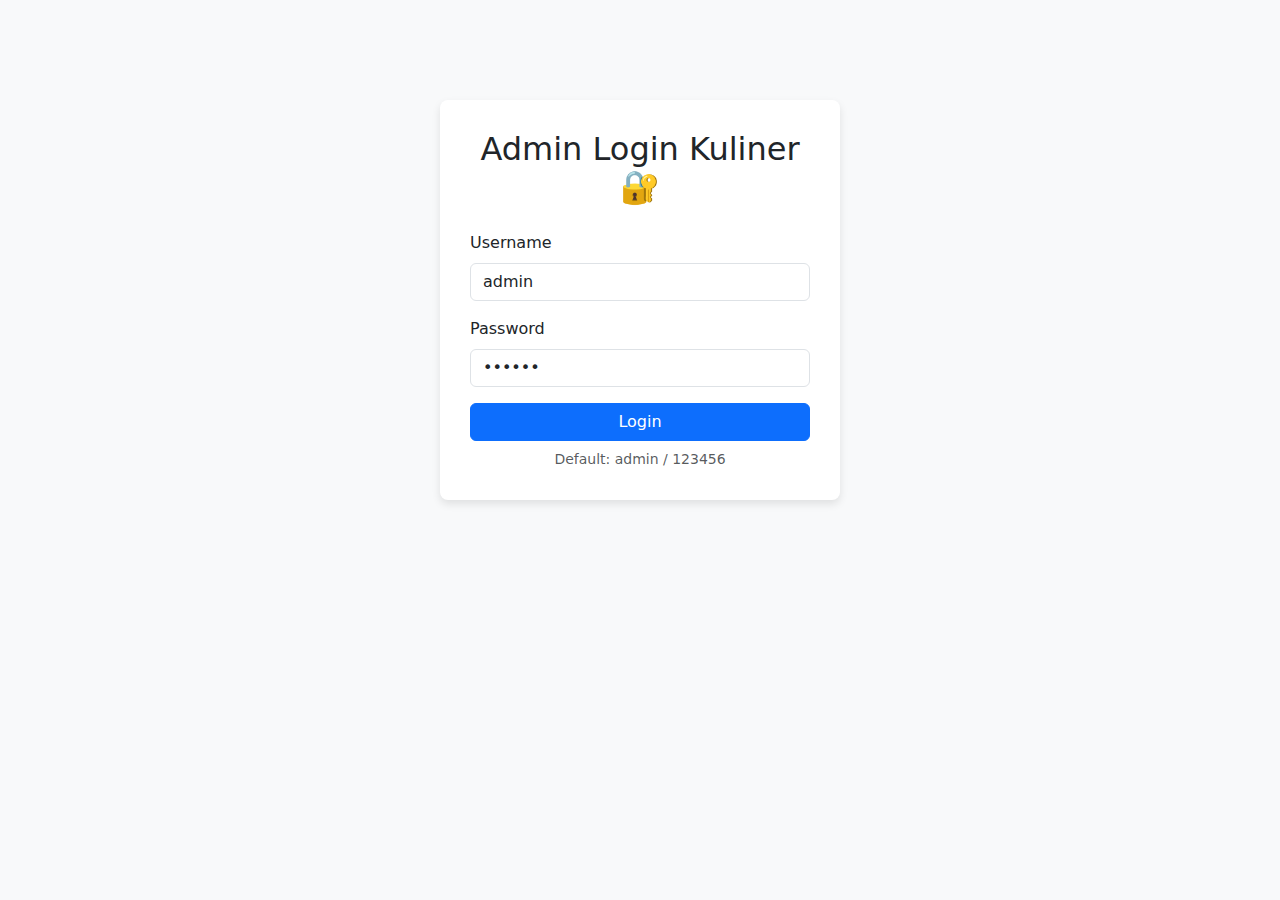
<file: admin-login.html>
<!DOCTYPE html>
<html lang="id">
<head>
    <meta charset="UTF-8">
    <meta name="viewport" content="width=device-width, initial-scale=1.0">
    <title>Admin Login</title>
    <link href="https://cdn.jsdelivr.net/npm/bootstrap@5.3.3/dist/css/bootstrap.min.css" rel="stylesheet">
    <style>
        body { background-color: #f8f9fa; }
        .login-container {
            max-width: 400px;
            margin: 100px auto;
            padding: 30px;
            border-radius: 8px;
            box-shadow: 0 4px 8px rgba(0,0,0,0.1);
            background-color: #fff;
        }
    </style>
</head>
<body>

    <div class="container">
        <div class="login-container">
            <h2 class="text-center mb-4">Admin Login Kuliner 🔐</h2>
            
            <div id="notification" class="alert alert-danger d-none" role="alert">
                <span id="notification-message"></span>
            </div>

            <form id="loginForm">
                <div class="mb-3">
                    <label for="username" class="form-label">Username</label>
                    <input type="text" class="form-control" id="username" required value="admin"> 
                </div>
                <div class="mb-3">
                    <label for="password" class="form-label">Password</label>
                    <input type="password" class="form-control" id="password" required value="123456">
                </div>
                <button type="submit" class="btn btn-primary w-100">Login</button>
                <small class="text-muted mt-2 d-block text-center">Default: admin / 123456</small>
            </form>
        </div>
    </div>

    <script src="config.js"></script>
    <script>
        // PENTING: Sesuaikan BASE_URL jika API Anda berjalan di alamat yang berbeda
        
        const ADMIN_PAGE = 'admin-menu.html'; // Halaman tujuan Anda

        const loginForm = document.getElementById('loginForm');
        const notification = document.getElementById('notification');
        const notificationMessage = document.getElementById('notification-message');

        function showNotification(message) {
            notificationMessage.textContent = message;
            notification.classList.remove('d-none');
        }

        loginForm.addEventListener('submit', async function(e) {
            e.preventDefault();
            
            notification.classList.add('d-none'); // Sembunyikan notifikasi lama
            
            const username = document.getElementById('username').value;
            const password = document.getElementById('password').value;

            try {
                const response = await fetch(LOGIN_URL, {
                    method: 'POST',
                    headers: {
                        'Content-Type': 'application/json'
                    },
                    body: JSON.stringify({ username, password })
                });

                const result = await response.json();

                if (!response.ok || !result.success) {
                    // Tangani error seperti kredensial salah (401)
                    throw new Error(result.error || 'Login gagal. Silakan coba lagi.');
                }

                // ✅ SUKSES LOGIN: Ambil dan Simpan Token
                const token = result.token;
                localStorage.setItem('adminToken', token);
                
                console.log("Login Sukses! Token disimpan:", token);
                
                // Arahkan ke halaman admin
                window.location.href = ADMIN_PAGE;

            } catch (error) {
                console.error('Login Error:', error);
                showNotification(error.message);
            }
        });
        
        // Opsional: Cek jika sudah ada token, langsung arahkan (kecuali sedang logout)
        const existingToken = localStorage.getItem('adminToken');
        if (existingToken) {
             // Di sini Anda idealnya memverifikasi token dulu sebelum mengarahkan
             console.log("Token ditemukan, mengarahkan ke halaman admin...");
             window.location.href = 'admin-menu.html'; 
             // Untuk pengujian, biarkan user tetap di sini, atau uncomment baris di atas
        }
    </script>

    <script src="https://cdn.jsdelivr.net/npm/bootstrap@5.3.3/dist/js/bootstrap.bundle.min.js"></script>
</body>
</html>
</file>
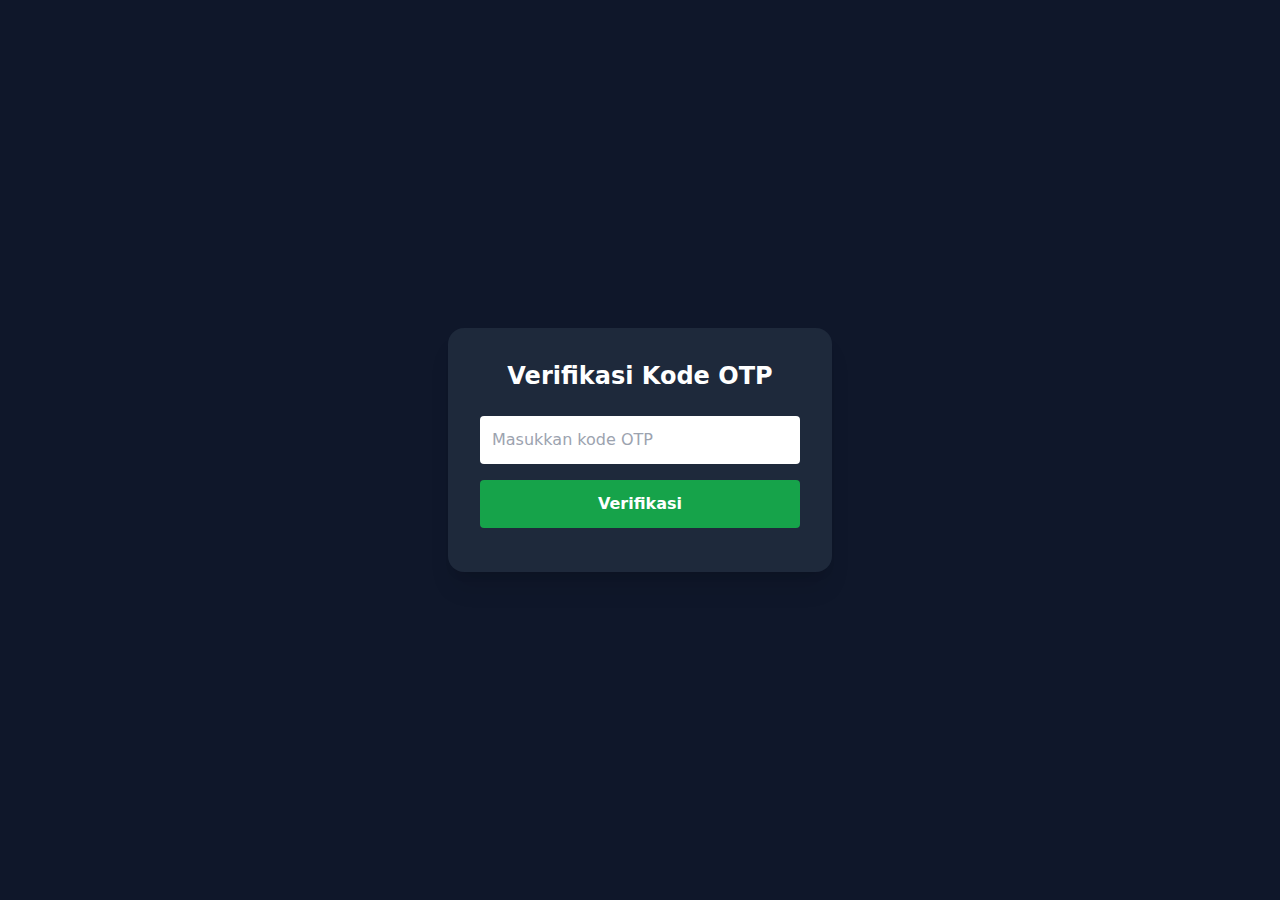
<file: otp.html>
<!DOCTYPE html>
<html lang="id">
<head>
  <meta charset="UTF-8">
  <meta name="viewport" content="width=device-width, initial-scale=1.0">
  <title>Verifikasi OTP - AnterNa</title>
  <link href="./style.css" rel="stylesheet">
</head>
<body class="bg-slate-900 text-white flex items-center justify-center min-h-screen">
  <div class="bg-slate-800 p-8 rounded-2xl w-96 shadow-xl">
    <h1 class="text-2xl font-bold mb-6 text-center">Verifikasi Kode OTP</h1>
    <input id="otp" type="text" placeholder="Masukkan kode OTP" class="w-full p-3 rounded mb-4 text-black">
    <button id="verifyOtp" class="w-full bg-green-600 hover:bg-green-700 py-3 rounded font-semibold">Verifikasi</button>
    <p id="msg" class="text-center text-sm mt-3 text-gray-300"></p>
  </div>
<script src="config.js"></script>
  <script>
    const BASE_URL = 'https://c7f35974faa1.ngrok-free.app';
    const params = new URLSearchParams(window.location.search);
    const phone = params.get('phone');
    const msg = document.getElementById('msg');

    document.getElementById('verifyOtp').addEventListener('click', async () => {
      const otp = document.getElementById('otp').value.trim();
      if (!otp) return msg.textContent = 'Kode OTP tidak boleh kosong';

      msg.textContent = 'Memverifikasi...';

      const res = await fetch(`${BASE_URL}/verify-otp`, {
        method: 'POST',
        headers: { 'Content-Type': 'application/json' },
        body: JSON.stringify({ phone, otp })
      });

      const data = await res.json();
      if (res.ok) {
        msg.textContent = 'Verifikasi berhasil! ✅';
        setTimeout(() => alert('Selamat datang!'), 1000);
      } else {
        msg.textContent = data.error || 'Kode OTP salah';
      }
    });
  </script>
</body>
</html>
</file>
<file: style.css>
*, ::before, ::after {
  --tw-border-spacing-x: 0;
  --tw-border-spacing-y: 0;
  --tw-translate-x: 0;
  --tw-translate-y: 0;
  --tw-rotate: 0;
  --tw-skew-x: 0;
  --tw-skew-y: 0;
  --tw-scale-x: 1;
  --tw-scale-y: 1;
  --tw-pan-x:  ;
  --tw-pan-y:  ;
  --tw-pinch-zoom:  ;
  --tw-scroll-snap-strictness: proximity;
  --tw-gradient-from-position:  ;
  --tw-gradient-via-position:  ;
  --tw-gradient-to-position:  ;
  --tw-ordinal:  ;
  --tw-slashed-zero:  ;
  --tw-numeric-figure:  ;
  --tw-numeric-spacing:  ;
  --tw-numeric-fraction:  ;
  --tw-ring-inset:  ;
  --tw-ring-offset-width: 0px;
  --tw-ring-offset-color: #fff;
  --tw-ring-color: rgb(59 130 246 / 0.5);
  --tw-ring-offset-shadow: 0 0 #0000;
  --tw-ring-shadow: 0 0 #0000;
  --tw-shadow: 0 0 #0000;
  --tw-shadow-colored: 0 0 #0000;
  --tw-blur:  ;
  --tw-brightness:  ;
  --tw-contrast:  ;
  --tw-grayscale:  ;
  --tw-hue-rotate:  ;
  --tw-invert:  ;
  --tw-saturate:  ;
  --tw-sepia:  ;
  --tw-drop-shadow:  ;
  --tw-backdrop-blur:  ;
  --tw-backdrop-brightness:  ;
  --tw-backdrop-contrast:  ;
  --tw-backdrop-grayscale:  ;
  --tw-backdrop-hue-rotate:  ;
  --tw-backdrop-invert:  ;
  --tw-backdrop-opacity:  ;
  --tw-backdrop-saturate:  ;
  --tw-backdrop-sepia:  ;
  --tw-contain-size:  ;
  --tw-contain-layout:  ;
  --tw-contain-paint:  ;
  --tw-contain-style:  ;
}

::backdrop {
  --tw-border-spacing-x: 0;
  --tw-border-spacing-y: 0;
  --tw-translate-x: 0;
  --tw-translate-y: 0;
  --tw-rotate: 0;
  --tw-skew-x: 0;
  --tw-skew-y: 0;
  --tw-scale-x: 1;
  --tw-scale-y: 1;
  --tw-pan-x:  ;
  --tw-pan-y:  ;
  --tw-pinch-zoom:  ;
  --tw-scroll-snap-strictness: proximity;
  --tw-gradient-from-position:  ;
  --tw-gradient-via-position:  ;
  --tw-gradient-to-position:  ;
  --tw-ordinal:  ;
  --tw-slashed-zero:  ;
  --tw-numeric-figure:  ;
  --tw-numeric-spacing:  ;
  --tw-numeric-fraction:  ;
  --tw-ring-inset:  ;
  --tw-ring-offset-width: 0px;
  --tw-ring-offset-color: #fff;
  --tw-ring-color: rgb(59 130 246 / 0.5);
  --tw-ring-offset-shadow: 0 0 #0000;
  --tw-ring-shadow: 0 0 #0000;
  --tw-shadow: 0 0 #0000;
  --tw-shadow-colored: 0 0 #0000;
  --tw-blur:  ;
  --tw-brightness:  ;
  --tw-contrast:  ;
  --tw-grayscale:  ;
  --tw-hue-rotate:  ;
  --tw-invert:  ;
  --tw-saturate:  ;
  --tw-sepia:  ;
  --tw-drop-shadow:  ;
  --tw-backdrop-blur:  ;
  --tw-backdrop-brightness:  ;
  --tw-backdrop-contrast:  ;
  --tw-backdrop-grayscale:  ;
  --tw-backdrop-hue-rotate:  ;
  --tw-backdrop-invert:  ;
  --tw-backdrop-opacity:  ;
  --tw-backdrop-saturate:  ;
  --tw-backdrop-sepia:  ;
  --tw-contain-size:  ;
  --tw-contain-layout:  ;
  --tw-contain-paint:  ;
  --tw-contain-style:  ;
}

/*
! tailwindcss v3.4.18 | MIT License | https://tailwindcss.com
*/

/*
1. Prevent padding and border from affecting element width. (https://github.com/mozdevs/cssremedy/issues/4)
2. Allow adding a border to an element by just adding a border-width. (https://github.com/tailwindcss/tailwindcss/pull/116)
*/

*,
::before,
::after {
  box-sizing: border-box;
  /* 1 */
  border-width: 0;
  /* 2 */
  border-style: solid;
  /* 2 */
  border-color: #e5e7eb;
  /* 2 */
}

::before,
::after {
  --tw-content: '';
}

/*
1. Use a consistent sensible line-height in all browsers.
2. Prevent adjustments of font size after orientation changes in iOS.
3. Use a more readable tab size.
4. Use the user's configured `sans` font-family by default.
5. Use the user's configured `sans` font-feature-settings by default.
6. Use the user's configured `sans` font-variation-settings by default.
7. Disable tap highlights on iOS
*/

html,
:host {
  line-height: 1.5;
  /* 1 */
  -webkit-text-size-adjust: 100%;
  /* 2 */
  -moz-tab-size: 4;
  /* 3 */
  -o-tab-size: 4;
  tab-size: 4;
  /* 3 */
  font-family: ui-sans-serif, system-ui, sans-serif, "Apple Color Emoji", "Segoe UI Emoji", "Segoe UI Symbol", "Noto Color Emoji";
  /* 4 */
  font-feature-settings: normal;
  /* 5 */
  font-variation-settings: normal;
  /* 6 */
  -webkit-tap-highlight-color: transparent;
  /* 7 */
}

/*
1. Remove the margin in all browsers.
2. Inherit line-height from `html` so users can set them as a class directly on the `html` element.
*/

body {
  margin: 0;
  /* 1 */
  line-height: inherit;
  /* 2 */
}

/*
1. Add the correct height in Firefox.
2. Correct the inheritance of border color in Firefox. (https://bugzilla.mozilla.org/show_bug.cgi?id=190655)
3. Ensure horizontal rules are visible by default.
*/

hr {
  height: 0;
  /* 1 */
  color: inherit;
  /* 2 */
  border-top-width: 1px;
  /* 3 */
}

/*
Add the correct text decoration in Chrome, Edge, and Safari.
*/

abbr:where([title]) {
  -webkit-text-decoration: underline dotted;
  text-decoration: underline dotted;
}

/*
Remove the default font size and weight for headings.
*/

h1,
h2,
h3,
h4,
h5,
h6 {
  font-size: inherit;
  font-weight: inherit;
}

/*
Reset links to optimize for opt-in styling instead of opt-out.
*/

a {
  color: inherit;
  text-decoration: inherit;
}

/*
Add the correct font weight in Edge and Safari.
*/

b,
strong {
  font-weight: bolder;
}

/*
1. Use the user's configured `mono` font-family by default.
2. Use the user's configured `mono` font-feature-settings by default.
3. Use the user's configured `mono` font-variation-settings by default.
4. Correct the odd `em` font sizing in all browsers.
*/

code,
kbd,
samp,
pre {
  font-family: ui-monospace, SFMono-Regular, Menlo, Monaco, Consolas, "Liberation Mono", "Courier New", monospace;
  /* 1 */
  font-feature-settings: normal;
  /* 2 */
  font-variation-settings: normal;
  /* 3 */
  font-size: 1em;
  /* 4 */
}

/*
Add the correct font size in all browsers.
*/

small {
  font-size: 80%;
}

/*
Prevent `sub` and `sup` elements from affecting the line height in all browsers.
*/

sub,
sup {
  font-size: 75%;
  line-height: 0;
  position: relative;
  vertical-align: baseline;
}

sub {
  bottom: -0.25em;
}

sup {
  top: -0.5em;
}

/*
1. Remove text indentation from table contents in Chrome and Safari. (https://bugs.chromium.org/p/chromium/issues/detail?id=999088, https://bugs.webkit.org/show_bug.cgi?id=201297)
2. Correct table border color inheritance in all Chrome and Safari. (https://bugs.chromium.org/p/chromium/issues/detail?id=935729, https://bugs.webkit.org/show_bug.cgi?id=195016)
3. Remove gaps between table borders by default.
*/

table {
  text-indent: 0;
  /* 1 */
  border-color: inherit;
  /* 2 */
  border-collapse: collapse;
  /* 3 */
}

/*
1. Change the font styles in all browsers.
2. Remove the margin in Firefox and Safari.
3. Remove default padding in all browsers.
*/

button,
input,
optgroup,
select,
textarea {
  font-family: inherit;
  /* 1 */
  font-feature-settings: inherit;
  /* 1 */
  font-variation-settings: inherit;
  /* 1 */
  font-size: 100%;
  /* 1 */
  font-weight: inherit;
  /* 1 */
  line-height: inherit;
  /* 1 */
  letter-spacing: inherit;
  /* 1 */
  color: inherit;
  /* 1 */
  margin: 0;
  /* 2 */
  padding: 0;
  /* 3 */
}

/*
Remove the inheritance of text transform in Edge and Firefox.
*/

button,
select {
  text-transform: none;
}

/*
1. Correct the inability to style clickable types in iOS and Safari.
2. Remove default button styles.
*/

button,
input:where([type='button']),
input:where([type='reset']),
input:where([type='submit']) {
  -webkit-appearance: button;
  /* 1 */
  background-color: transparent;
  /* 2 */
  background-image: none;
  /* 2 */
}

/*
Use the modern Firefox focus style for all focusable elements.
*/

:-moz-focusring {
  outline: auto;
}

/*
Remove the additional `:invalid` styles in Firefox. (https://github.com/mozilla/gecko-dev/blob/2f9eacd9d3d995c937b4251a5557d95d494c9be1/layout/style/res/forms.css#L728-L737)
*/

:-moz-ui-invalid {
  box-shadow: none;
}

/*
Add the correct vertical alignment in Chrome and Firefox.
*/

progress {
  vertical-align: baseline;
}

/*
Correct the cursor style of increment and decrement buttons in Safari.
*/

::-webkit-inner-spin-button,
::-webkit-outer-spin-button {
  height: auto;
}

/*
1. Correct the odd appearance in Chrome and Safari.
2. Correct the outline style in Safari.
*/

[type='search'] {
  -webkit-appearance: textfield;
  /* 1 */
  outline-offset: -2px;
  /* 2 */
}

/*
Remove the inner padding in Chrome and Safari on macOS.
*/

::-webkit-search-decoration {
  -webkit-appearance: none;
}

/*
1. Correct the inability to style clickable types in iOS and Safari.
2. Change font properties to `inherit` in Safari.
*/

::-webkit-file-upload-button {
  -webkit-appearance: button;
  /* 1 */
  font: inherit;
  /* 2 */
}

/*
Add the correct display in Chrome and Safari.
*/

summary {
  display: list-item;
}

/*
Removes the default spacing and border for appropriate elements.
*/

blockquote,
dl,
dd,
h1,
h2,
h3,
h4,
h5,
h6,
hr,
figure,
p,
pre {
  margin: 0;
}

fieldset {
  margin: 0;
  padding: 0;
}

legend {
  padding: 0;
}

ol,
ul,
menu {
  list-style: none;
  margin: 0;
  padding: 0;
}

/*
Reset default styling for dialogs.
*/

dialog {
  padding: 0;
}

/*
Prevent resizing textareas horizontally by default.
*/

textarea {
  resize: vertical;
}

/*
1. Reset the default placeholder opacity in Firefox. (https://github.com/tailwindlabs/tailwindcss/issues/3300)
2. Set the default placeholder color to the user's configured gray 400 color.
*/

input::-moz-placeholder, textarea::-moz-placeholder {
  opacity: 1;
  /* 1 */
  color: #9ca3af;
  /* 2 */
}

input::placeholder,
textarea::placeholder {
  opacity: 1;
  /* 1 */
  color: #9ca3af;
  /* 2 */
}

/*
Set the default cursor for buttons.
*/

button,
[role="button"] {
  cursor: pointer;
}

/*
Make sure disabled buttons don't get the pointer cursor.
*/

:disabled {
  cursor: default;
}

/*
1. Make replaced elements `display: block` by default. (https://github.com/mozdevs/cssremedy/issues/14)
2. Add `vertical-align: middle` to align replaced elements more sensibly by default. (https://github.com/jensimmons/cssremedy/issues/14#issuecomment-634934210)
   This can trigger a poorly considered lint error in some tools but is included by design.
*/

img,
svg,
video,
canvas,
audio,
iframe,
embed,
object {
  display: block;
  /* 1 */
}

/*
Constrain images and videos to the parent width and preserve their intrinsic aspect ratio. (https://github.com/mozdevs/cssremedy/issues/14)
*/

img,
video {
  max-width: 100%;
  height: auto;
}

/* Make elements with the HTML hidden attribute stay hidden by default */

[hidden]:where(:not([hidden="until-found"])) {
  display: none;
}

.mb-4 {
  margin-bottom: 1rem;
}

.mb-6 {
  margin-bottom: 1.5rem;
}

.mt-3 {
  margin-top: 0.75rem;
}

.flex {
  display: flex;
}

.min-h-screen {
  min-height: 100vh;
}

.w-96 {
  width: 24rem;
}

.w-full {
  width: 100%;
}

.items-center {
  align-items: center;
}

.justify-center {
  justify-content: center;
}

.rounded {
  border-radius: 0.25rem;
}

.rounded-2xl {
  border-radius: 1rem;
}

.bg-blue-600 {
  --tw-bg-opacity: 1;
  background-color: rgb(37 99 235 / var(--tw-bg-opacity, 1));
}

.bg-green-600 {
  --tw-bg-opacity: 1;
  background-color: rgb(22 163 74 / var(--tw-bg-opacity, 1));
}

.bg-slate-800 {
  --tw-bg-opacity: 1;
  background-color: rgb(30 41 59 / var(--tw-bg-opacity, 1));
}

.bg-slate-900 {
  --tw-bg-opacity: 1;
  background-color: rgb(15 23 42 / var(--tw-bg-opacity, 1));
}

.p-3 {
  padding: 0.75rem;
}

.p-8 {
  padding: 2rem;
}

.py-3 {
  padding-top: 0.75rem;
  padding-bottom: 0.75rem;
}

.text-center {
  text-align: center;
}

.text-2xl {
  font-size: 1.5rem;
  line-height: 2rem;
}

.text-sm {
  font-size: 0.875rem;
  line-height: 1.25rem;
}

.font-bold {
  font-weight: 700;
}

.font-semibold {
  font-weight: 600;
}

.text-black {
  --tw-text-opacity: 1;
  color: rgb(0 0 0 / var(--tw-text-opacity, 1));
}

.text-gray-300 {
  --tw-text-opacity: 1;
  color: rgb(209 213 219 / var(--tw-text-opacity, 1));
}

.text-white {
  --tw-text-opacity: 1;
  color: rgb(255 255 255 / var(--tw-text-opacity, 1));
}

.shadow-xl {
  --tw-shadow: 0 20px 25px -5px rgb(0 0 0 / 0.1), 0 8px 10px -6px rgb(0 0 0 / 0.1);
  --tw-shadow-colored: 0 20px 25px -5px var(--tw-shadow-color), 0 8px 10px -6px var(--tw-shadow-color);
  box-shadow: var(--tw-ring-offset-shadow, 0 0 #0000), var(--tw-ring-shadow, 0 0 #0000), var(--tw-shadow);
}

.hover\:bg-blue-700:hover {
  --tw-bg-opacity: 1;
  background-color: rgb(29 78 216 / var(--tw-bg-opacity, 1));
}

.hover\:bg-green-700:hover {
  --tw-bg-opacity: 1;
  background-color: rgb(21 128 61 / var(--tw-bg-opacity, 1));
}
</file>
